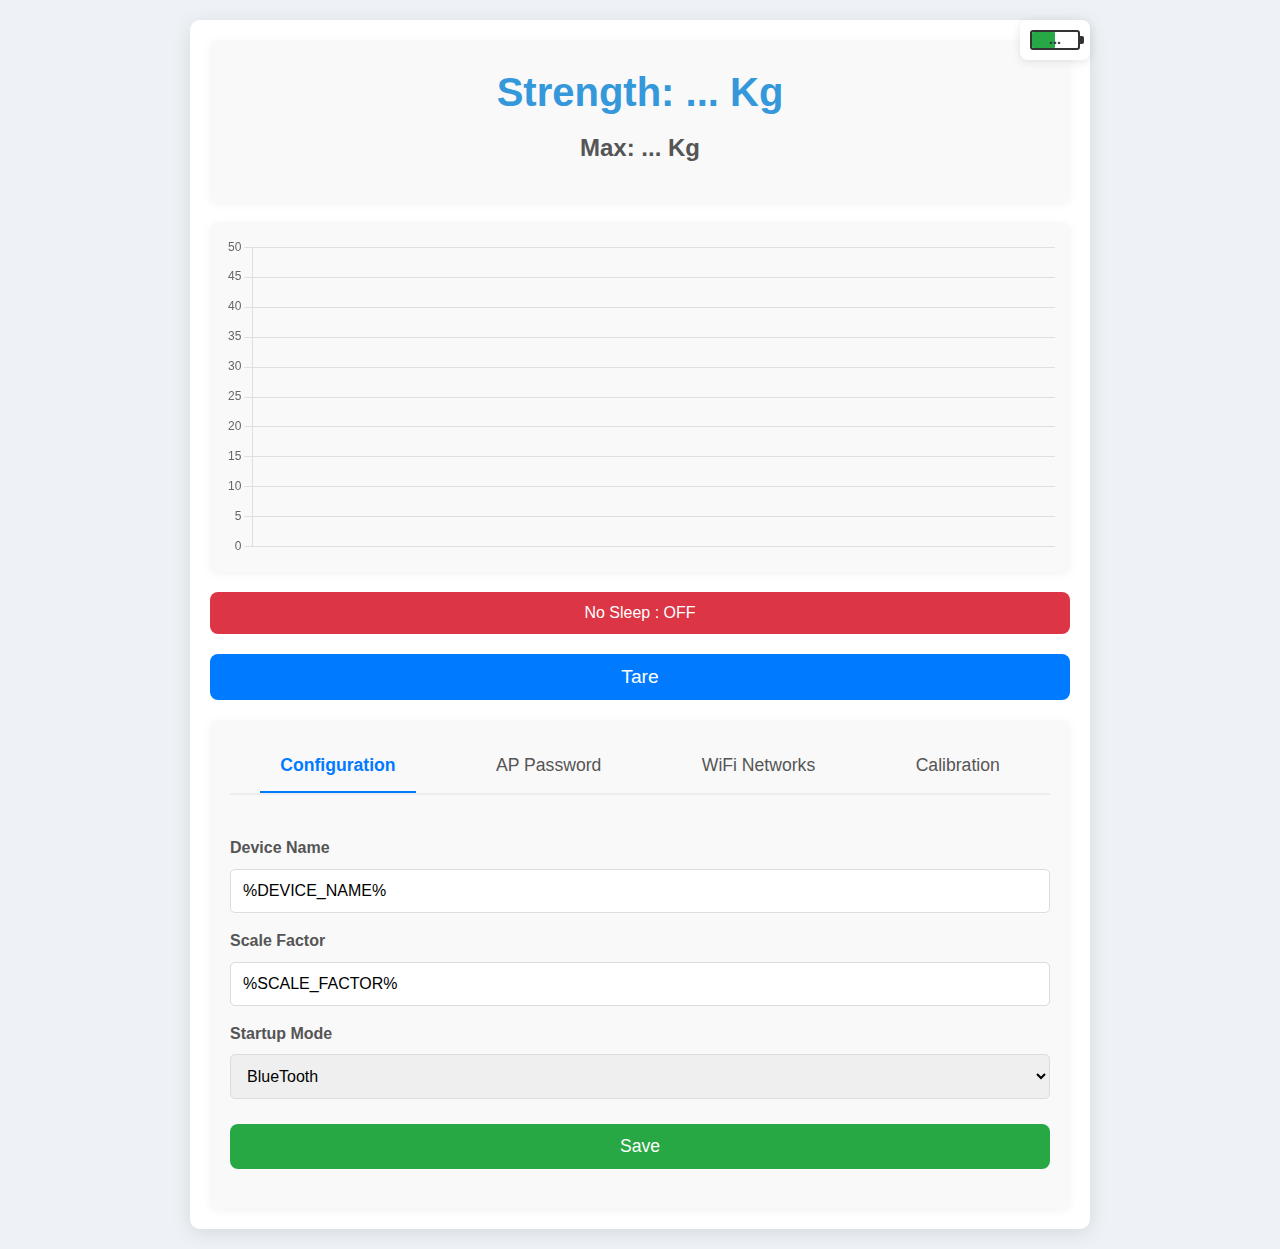
<file: data/index.html>
<!DOCTYPE html>
<html lang="en">
    <head>
        <meta charset="UTF-8">
        <meta name="viewport" content="width=device-width, initial-scale=1.0">
        <title>%TITLE%</title>
        <link rel="stylesheet" href="./styles.css">
        <script src="./chart.js"></script>
        <script src="./NoSleep.min.js"></script>
        <script src="./script.js" defer></script>
    </head>
    <body>
        <div class="container">
            <div class="battery-icon-container">
                <div class="battery-outline">
                    <div class="battery-fill" id="battery-fill"></div>
                </div>
                <span id="battery-percentage">...</span>
            </div>
            <!-- Instant Value Display -->
            <div class="weight">
                <h2>Strength: <span id="weight-value">...</span> Kg</h2>
                <h3>Max: <span id="weight-max">...</span> Kg</h3>
            </div>
            <!-- Graph Showing Value Through Time -->
            <div class="graph-container">
                <canvas id="Weight-Graph"></canvas>
            </div>
            <button id="noSleep" class="btn-off">No Sleep : OFF</button>
            <!-- Tare Button -->
            <form id="form-tarring" method="post" class="tare-btn">
                <button type="submit" name="tare">Tare</button>
            </form>
            <!-- Settings Section with Tabs -->
            <div class="settings-section">
                <div class="tabs">
                    <button class="tab-button active" onclick="openTab(event, 'Configuration')">Configuration</button>
                    <button class="tab-button" onclick="openTab(event, 'AP-Password')">AP Password</button>
                    <button class="tab-button" onclick="openTab(event, 'WiFi-Networks')">WiFi Networks</button>
                    <button class="tab-button" onclick="openTab(event, 'Calibration')">Calibration</button>
                </div>
                <div id="Configuration" class="tab-content active">
                    <form id="form-configuration" method="post">
                        <label for="device_name">Device Name</label>
                        <input type="text" id="device_name" placeholder="Enter Device Name" value="%DEVICE_NAME%" pattern="[A-Za-z 0-9\-_]+">
                        <label for="scale_factor">Scale Factor</label>
                        <input type="text" id="scale_factor" placeholder="Enter New Scale Factor" pattern="[0-9.,]+" value="%SCALE_FACTOR%" required>
                        <label for="startup_mode">Startup Mode</label>
                        <select id="startup_mode">
                            <option value="0" %STARTUP_MODE_BLUETOOTH_SELECTED%>BlueTooth</option>
                            <option value="1" %STARTUP_MODE_WIFI_SELECTED%>Wifi</option>
                        </select>
                        <button type="submit">Save</button>
                    </form>
                </div>
                <div id="AP-Password" class="tab-content">
                    <form id="form-password" method="post">
                        <label for="old_password">Old Password:</label>
                        <input type="password" id="old_password" placeholder="Enter Old Password" required>
                        <label for="new_password">New Password:</label>
                        <input type="password" id="new_password" placeholder="Enter New Password" required>
                        <label for="new_password_bis">Confirm New Password:</label>
                        <input type="password" id="new_password_bis" placeholder="Enter New Password Repeat" required>
                        <button type="submit">Save</button>
                    </form>
                </div>
                <div id="WiFi-Networks" class="tab-content">
                    <form id="form-WiFi-List" method="post">
                        <h4>List of saved WiFi Networks</h4>
                        %WIFI_NETWORKS%
                        <h4>Adding a new WiFi</h4>
                        <label for="New_WiFi_SSID">New SSID:</label>
                        <input type="text" name="New_WiFi_SSID" placeholder="New SSID">
                        <label for="New_WiFi_password">Password:</label>
                        <input type="password" name="New_WiFi_password" placeholder="Enter WiFi Password">
                        <button type="submit">Save</button>
                    </form>
                </div>
                <div id="Calibration" class="tab-content">
                    <form id="form-calibration" method="post">
                        <label for="Calibration">Enter Weight Value (kg):</label>
                        <input type="number" id="Calibration" placeholder="Enter weight" required>
                        <button type="submit">Calibrate</button>
                    </form>
                </div>
            </div>
        </div>
        <!-- Confirmation Modal -->
        <div id="confirmation-modal" class="modal" onclick="this.style.display = 'none';">
            <div class="modal-content">
                <p id="confirmation-message"></p>
            </div>
        </div>
        <script>
            var noSleep = new NoSleep();

            var wakeLockEnabled = false;
            var noSleepEl = document.getElementById("noSleep");
            noSleepEl.addEventListener('click', function() {
                if (!wakeLockEnabled) {
                noSleep.enable(); // keep the screen on!
                wakeLockEnabled = true;
                noSleepEl.innerText = "No Sleep : ON";
                noSleepEl.className = "btn-on";
                } else {
                noSleep.disable(); // let the screen turn off.
                wakeLockEnabled = false;
                noSleepEl.innerText = "No Sleep : OFF";
                noSleepEl.className = "btn-off";
                }
            }, false);
        </script>
    </body>
</html>
</file>
<file: data/styles.css>
/* General Styling */
* {
    margin: 0;
    padding: 0;
    box-sizing: border-box;
}

body {
    font-family: 'Segoe UI', Tahoma, Geneva, Verdana, sans-serif;
    background-color: #eef2f7;
    color: #333;
    line-height: 1.6;
}

.container {
    max-width: 900px;
    margin: 20px auto;
    padding: 20px;
    background-color: #fff;
    border-radius: 10px;
    box-shadow: 0 4px 20px rgba(0, 0, 0, 0.1);
    position: relative;
}

h2, h3 {
    color: #2c3e50;
    text-align: center;
    margin-bottom: 15px;
}

/* Instant Value Display */
.weight {
    background-color: #f9f9f9;
    padding: 20px 0;
    border-radius: 8px;
    margin-bottom: 20px;
    text-align: center;
    box-shadow: 0 2px 10px rgba(0, 0, 0, 0.05);
}

.weight h2 {
    font-size: 2.5em;
    color: #3498db;
    margin-bottom: 5px;
}

.weight h3 {
    font-size: 1.5em;
    color: #555;
}

/* Battery Icon */
.battery-icon-container {
    position: absolute;
    top: 0;
    right: 0;
    display: flex;
    align-items: center;
    background-color: #fff;
    padding: 10px;
    border-radius: 8px;
    box-shadow: 0 2px 10px rgba(0, 0, 0, 0.1);
    z-index: 1000;
}

.battery-outline {
    width: 50px;
    height: 20px;
    border: 2px solid #333;
    border-radius: 3px;
    position: relative;
}

.battery-outline::after {
    content: '';
    width: 4px;
    height: 8px;
    background-color: #333;
    position: absolute;
    top: 50%;
    right: -6px;
    transform: translateY(-50%);
    border-radius: 0 2px 2px 0;
}

.battery-fill {
    height: 100%;
    background-color: #28a745;
    width: 50%; /* Initial battery level */
    border-radius: 1px;
    transition: width 0.3s ease-in-out;
}

#battery-percentage {
    font-size: 0.9em;
    font-weight: bold;
    fill: #333;
    position: absolute;
    width: 50px;
    text-align: center;
}

/* Graph */
.graph-container {
    margin-bottom: 20px;
    height: 350px; /* Adjusted height for better visual balance */
    background-color: #f9f9f9;
    border-radius: 8px;
    padding: 15px;
    box-shadow: 0 2px 10px rgba(0, 0, 0, 0.05);
}

canvas {
    width: 100%;
    height: 100%;
    display: block;
}

#noSleep {
    display: block;
    width: 100%;
    padding: 12px;
    color: white;
    border: none;
    border-radius: 8px;
    font-size: 1em;
    cursor: pointer;
    transition: background-color 0.3s ease;
    margin-bottom: 20px;
}

#noSleep.btn-on {
    background-color: #28a745;
}
#noSleep.btn-off {
    background-color: #dc3545;
}

/* Tare Button */
.tare-btn button {
    display: block;
    width: 100%;
    padding: 12px;
    background-color: #007bff;
    color: white;
    border: none;
    border-radius: 8px;
    font-size: 1.2em;
    cursor: pointer;
    transition: background-color 0.3s ease;
    margin-bottom: 20px;
}

.tare-btn button:hover {
    background-color: #0056b3;
}

/* Settings Section */
.settings-section {
    background-color: #f9f9f9;
    border-radius: 8px;
    box-shadow: 0 2px 10px rgba(0, 0, 0, 0.05);
    padding: 20px;
}

.tabs {
    display: flex;
    justify-content: space-around;
    margin-bottom: 20px;
    border-bottom: 2px solid #eee;
}

.tab-button {
    background-color: transparent;
    border: none;
    padding: 15px 20px;
    cursor: pointer;
    font-size: 1.1em;
    color: #555;
    transition: color 0.3s ease, border-bottom 0.3s ease;
    border-bottom: 2px solid transparent;
}

.tab-button:hover {
    color: #007bff;
}

.tab-button.active {
    color: #007bff;
    border-bottom: 2px solid #007bff;
    font-weight: bold;
}

.tab-content {
    display: none; /* Hidden by default */
    padding: 20px 0;
}

.tab-content.active {
    display: block; /* Show active tab content */
}

.tab-content form {
    display: flex;
    flex-direction: column;
}

.tab-content label {
    margin-bottom: 8px;
    font-weight: bold;
    color: #555;
}

.tab-content input[type="text"],
.tab-content input[type="password"],
.tab-content input[type="number"],
.tab-content select {
    padding: 12px;
    margin-bottom: 15px;
    border: 1px solid #ddd;
    border-radius: 5px;
    font-size: 1em;
    width: 100%;
}

.tab-content button[type="submit"] {
    background-color: #28a745;
    color: white;
    padding: 12px 20px;
    border: none;
    border-radius: 8px;
    font-size: 1.1em;
    cursor: pointer;
    transition: background-color 0.3s ease;
    margin-top: 10px;
}

.tab-content button[type="submit"]:hover {
    background-color: #218838;
}

.tab-content h4 {
    margin-top: 20px;
    margin-bottom: 10px;
    color: #34495e;
}

.wifi-item {
    display: flex;
    justify-content: space-between;
    align-items: center;
    background-color: #f0f4f8;
    padding: 10px 15px;
    border-radius: 5px;
    margin-bottom: 8px;
    box-shadow: 0 1px 5px rgba(0, 0, 0, 0.03);
}

.wifi-item span {
    font-weight: normal;
    color: #333;
}

.wifi-item button {
    padding: 8px 12px;
    border: none;
    border-radius: 5px;
    cursor: pointer;
    font-size: 0.9em;
    transition: background-color 0.3s ease;
    margin-left: 5px;
}

.wifi-item button.delete {
    background-color: #dc3545;
    color: white;
}

.wifi-item button.delete:hover {
    background-color: #c82333;
}

.wifi-item button.connect {
    background-color: #007bff;
    color: white;
}

.wifi-item button.connect:hover {
    background-color: #0056b3;
}

.wifi-item button.selected {
    background-color: #28a745;
    color: white;
}

.wifi-item button.selected:hover {
    background-color: #218838;
}

.modal {
    display: none;
    position: fixed;
    z-index: 1;
    left: 0;
    top: 0;
    width: 100%;
    height: 100%;
    overflow: auto;
    background-color: rgba(0,0,0,0.4);
}

/* Modal Content/Box */
.modal-content {
    background-color: #fefefe;
    margin: 15% auto;
    padding: 20px;
    border: 1px solid #888;
    width: 80%;
}

/* The Close Button */
.close {
    color: #aaa;
    float: right;
    font-size: 28px;
    font-weight: bold;
}

/* Responsive adjustments */
@media (max-width: 768px) {
    .container {
        margin: 10px;
        padding: 15px;
    }

    .tabs {
        flex-direction: column;
    }

    .tab-button {
        width: 100%;
        text-align: left;
        border-bottom: 1px solid #eee;
    }

    .tab-button.active {
        border-bottom: 1px solid #007bff;
    }

    .battery-level {
        flex-direction: column;
    }

    .battery-bar {
        width: 100%;
    }
}
</file>
